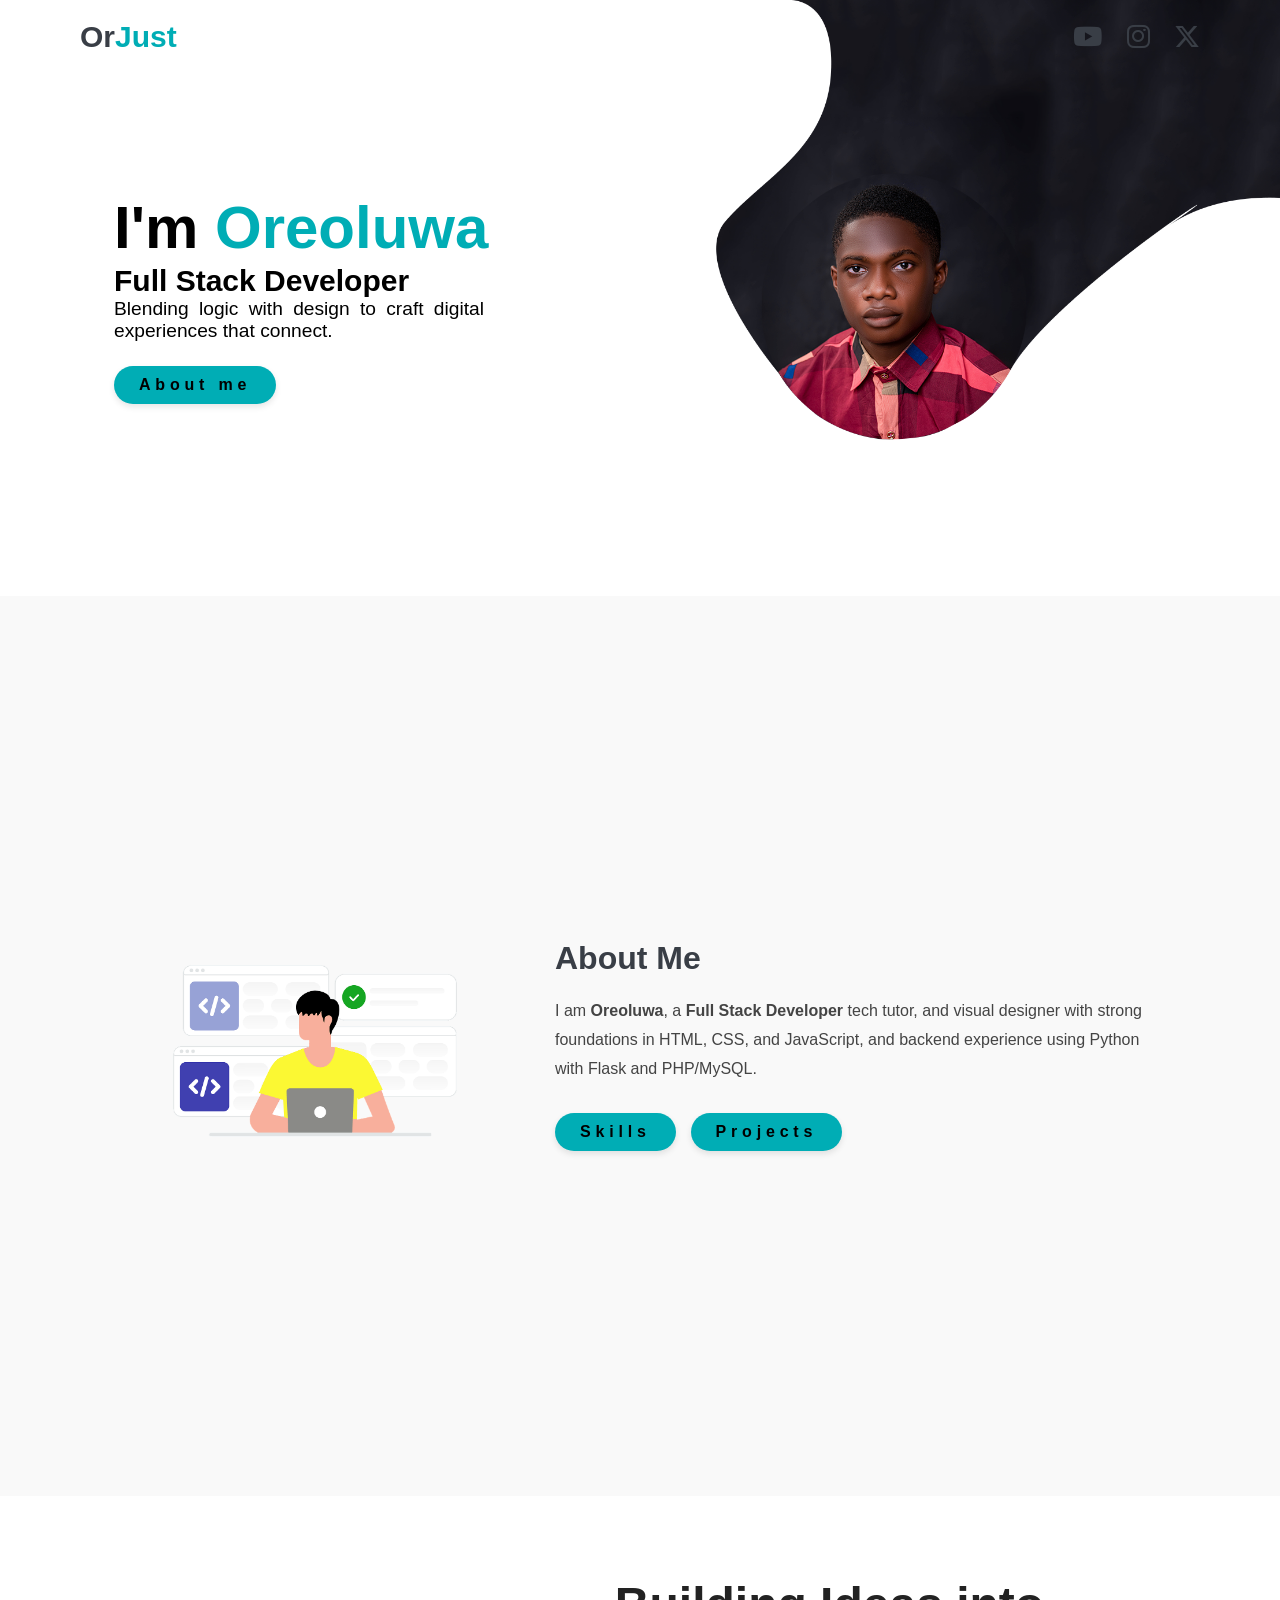
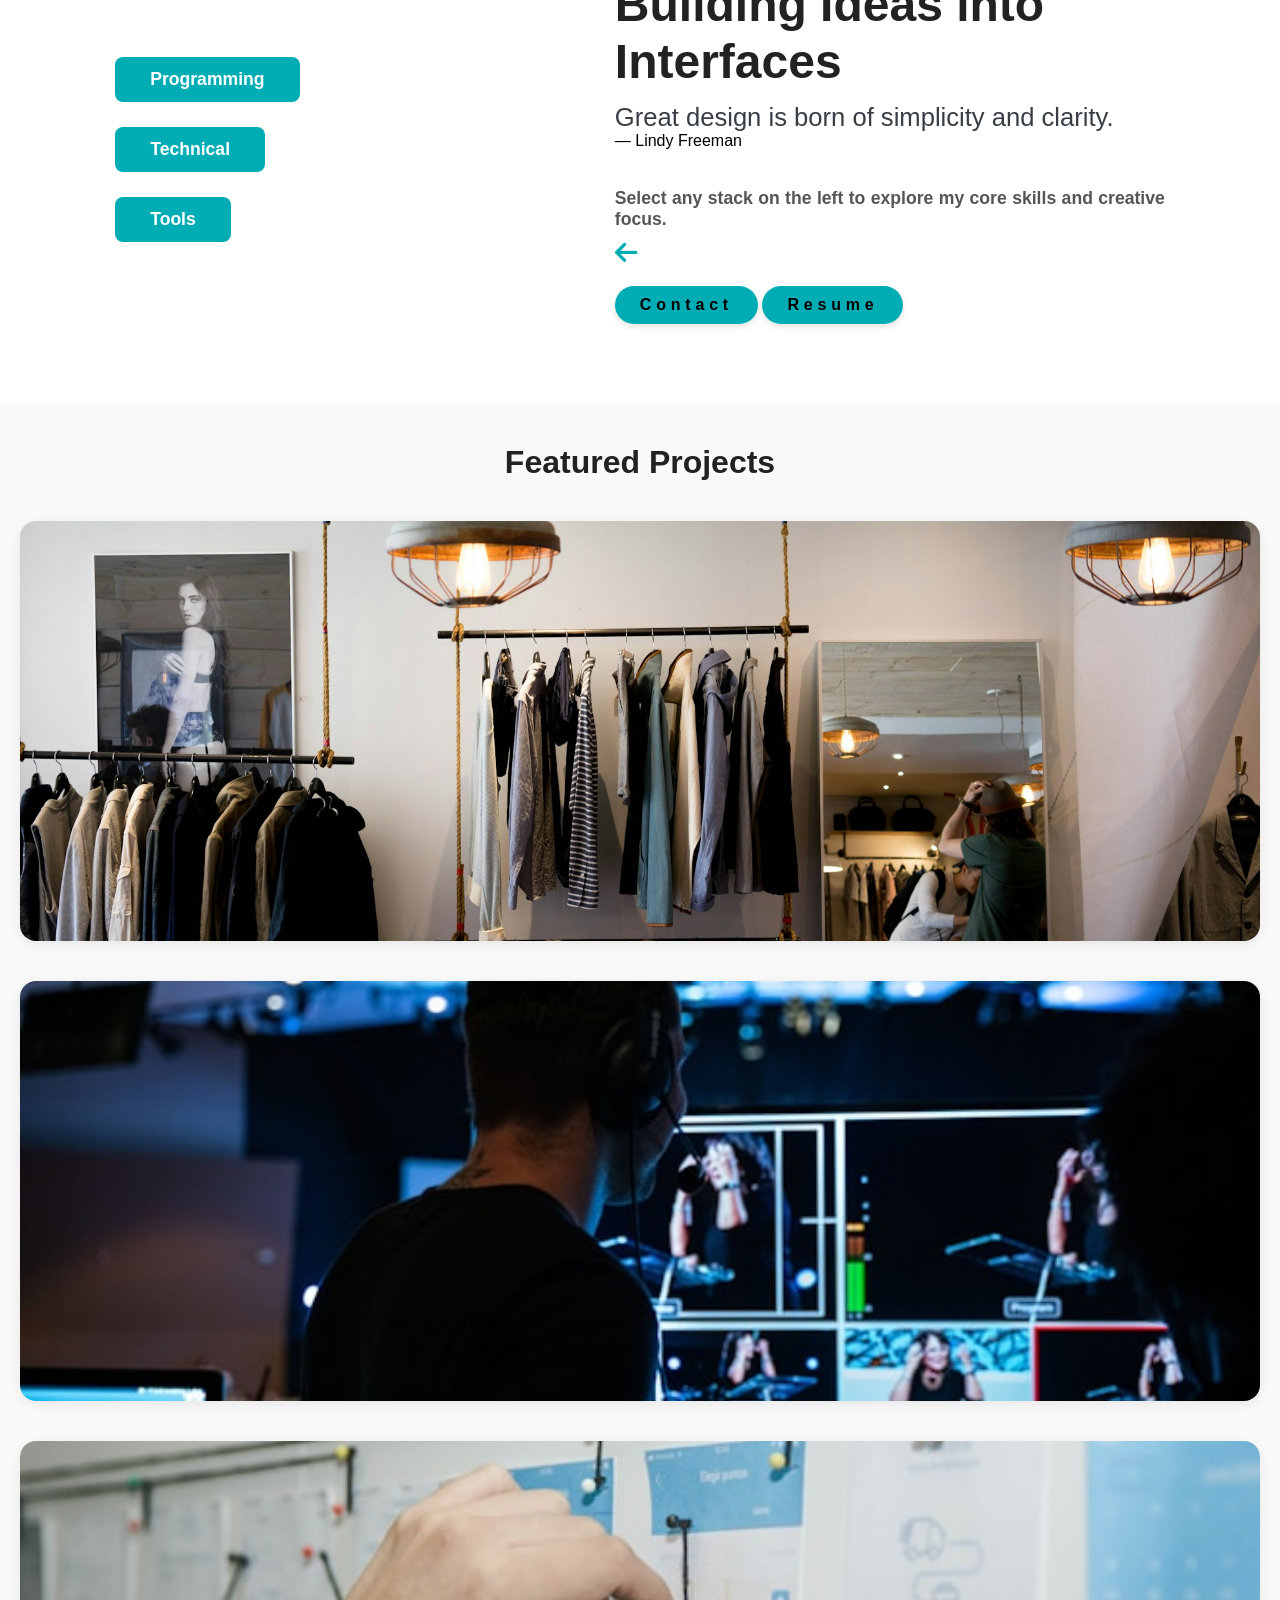
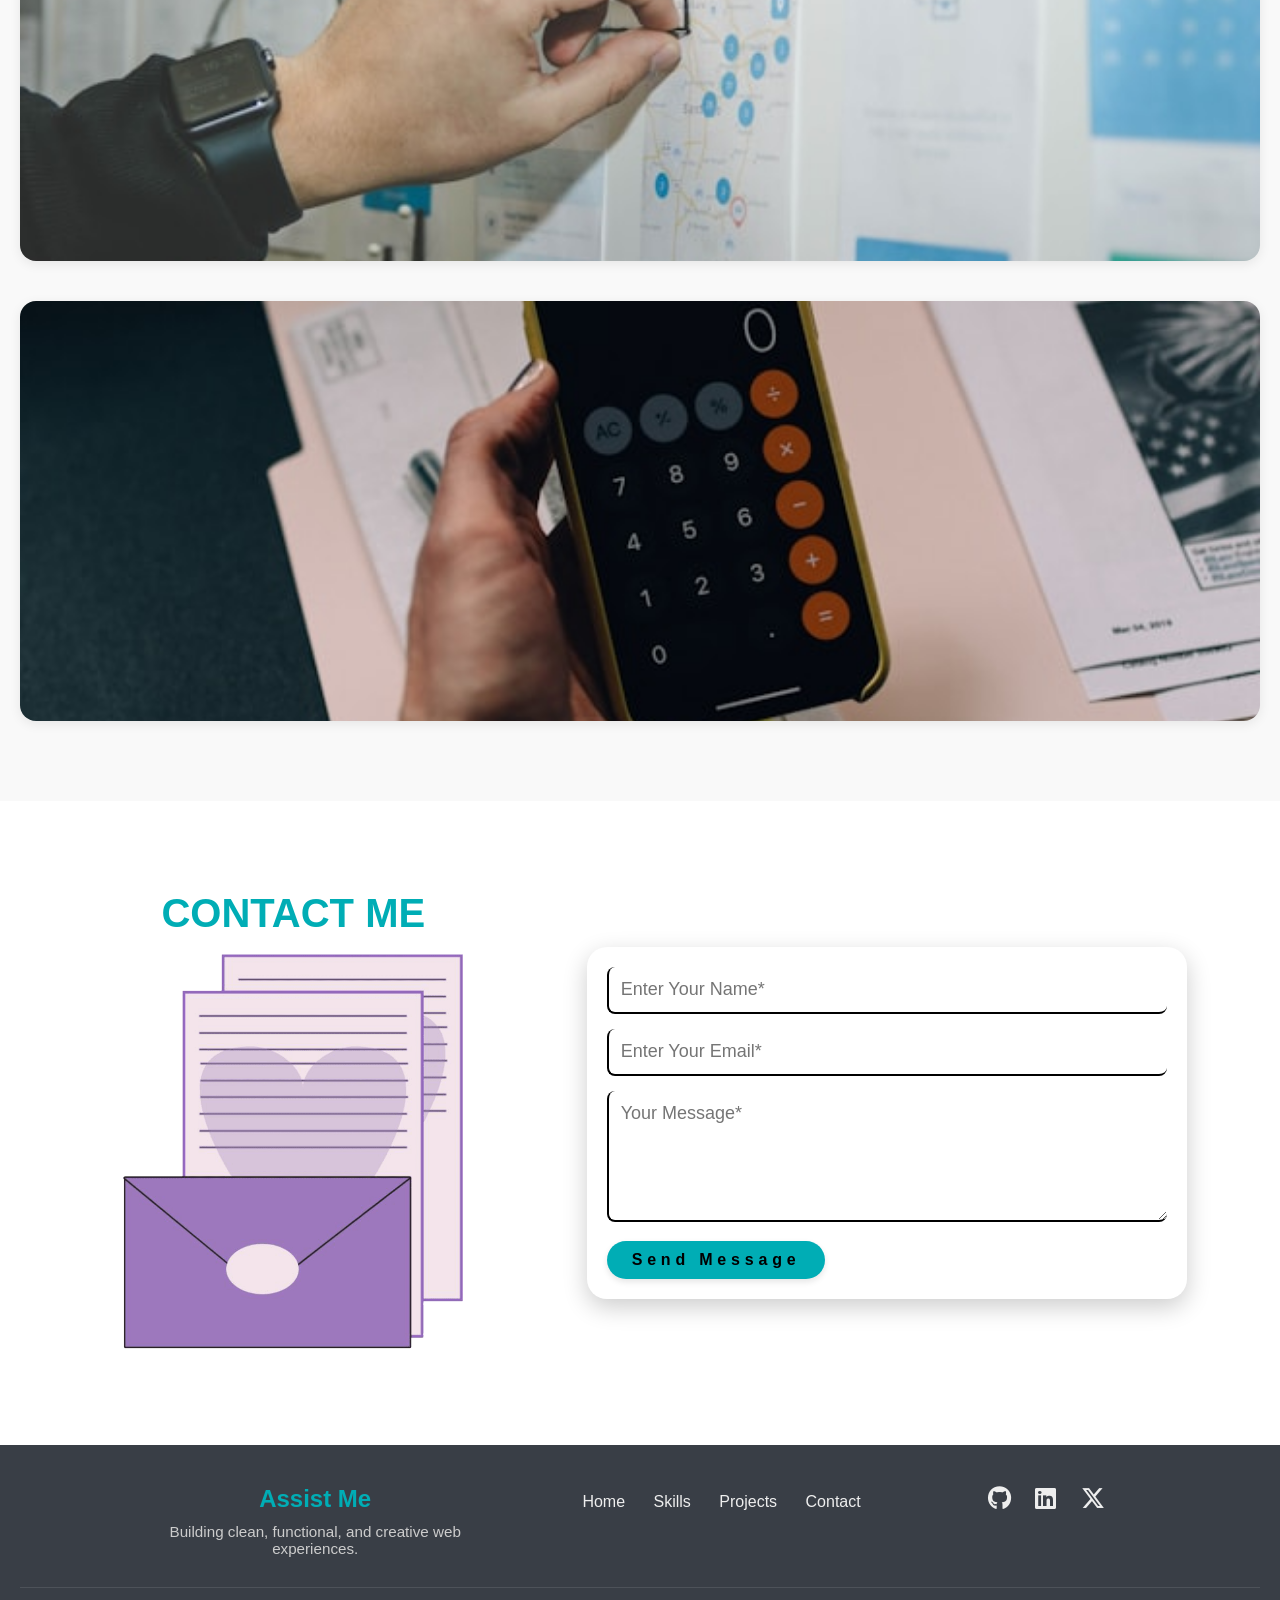
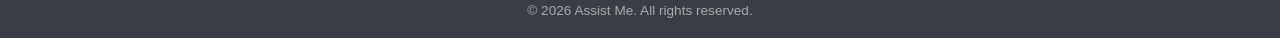
<file: index.html>
<!doctype html>
<html lang="en">
  <head>
    <meta charset="UTF-8" />
    <meta name="viewport" content="width=device-width, initial-scale=1.0" />
    <title>Portfolio</title>
    <link
      rel="stylesheet"
      href="https://cdnjs.cloudflare.com/ajax/libs/font-awesome/6.5.0/css/all.min.css"
    />
    <link rel="stylesheet" href="portfo.css" />
  </head>
  <body>
    <header>
      <!-- Logo and icons overlay -->
      <a href="#" class="logo">Or<span>Just</span></a>
      <div class="social-icon">
        <a href="#"><i class="fab fa-youtube"></i></a>
        <a href="#"><i class="fab fa-instagram"></i></a>
        <a href="#"><i class="fab fa-x-twitter"></i></a>
      </div>
    </header>

    <!--  -->
    <section class="home" id="home">
      <div class="home-content">
        <h1>I'm <span>Oreoluwa</span></h1>
        <h2>Full Stack Developer</h2>
        <p>
          Blending logic with design to craft digital experiences that connect.
        </p>
        <a href="#about" class="btn">About me</a>
      </div>

      <div class="home-img">
        <img src="images/picture-work.png" alt="Profile Picture" />
      </div>
    </section>

    <section class="about" id="about">
      <div class="about-img">
        <img src="images/about-img.png" alt="About Me Image" />
      </div>

      <div class="about-content">
        <h2>About Me</h2>
        <p>
          I am <b>Oreoluwa</b>, a <b>Full Stack Developer</b> tech tutor, and
          visual designer with strong foundations in HTML, CSS, and JavaScript,
          and backend experience using Python with Flask and PHP/MySQL.
        </p>
        <div class="about-btns">
          <a href="#skills" class="btn" target="_blank">Skills</a>
          <a href="#projects" class="btn">Projects</a>
        </div>
      </div>
    </section>

    <section class="Skills" id="skills">
      <div class="tower-stack">
        <div class="Skill-block">
          <button class="stack-btn">Programming</button>
          <div class="skill-card1">
            <h3>Programming Skills</h3>
            <ul>
              <li><i class="fa-brands fa-html5"></i> HTML</li>
              <li><i class="fa-brands fa-css3-alt"></i> CSS</li>
              <li><i class="fa-brands fa-js"></i> JavaScript</li>
              <li><i class="fa-solid fa-code"></i> Responsive Design</li>
            </ul>
          </div>
        </div>

        <div class="Skill-block">
          <button class="stack-btn">Technical</button>
          <div class="skill-card">
            <h3>Technical Skills</h3>
            <ul>
              <li><i class="fa-solid fa-comments"></i> Communication</li>
              <li><i class="fa-solid fa-lightbulb"></i> Problem Solving</li>
              <li><i class="fa-solid fa-user-check"></i> Responsibility</li>
              <li><i class="fa-solid fa-handshake"></i> Collaboration</li>
            </ul>
          </div>
        </div>

        <div class="Skill-block">
          <button class="stack-btn">Tools</button>
          <div class="skill-card3">
            <h3>Tools</h3>
            <ul>
              <li><i class="fa-brands fa-visual-studio-code"></i> VS Code</li>
              <li><i class="fa-brands fa-github"></i> GitHub</li>
              <li><i class="fa-brands fa-figma"></i> Figma</li>
              <li><i class="fa-brands fa-adobe"></i> Adobe Creative Cloud</li>
            </ul>
          </div>
        </div>
      </div>

      <div class="side-content">
        <h1>Building Ideas into Interfaces</h1>
        <h2>Great design is born of simplicity and clarity.</h2>
        <p>— Lindy Freeman</p>
        <br />
        <h3>
          Select any stack on the left to explore my core skills and creative
          focus.
        </h3>
        <i class="fa-solid fa-arrow-left"></i>

        <div class="Me-btns">
          <a href="#contact" class="btn">Contact</a>
          <a href="Assets/RESUME_CV.pdf" class="btn" target="_blank" download
            >Resume</a
          >
        </div>
      </div>
    </section>

    <section class="projects" id="projects">
      <h1 id="project-section">Featured Projects</h1>
      <div class="project-gBox">
        <div class="gBox1">
          <img src="images/Fashion.jpg" alt="Fashion Collection" />
          <div class="overlay">
            <h1>Fashion E-commerce PWA</h1>
            <h3>
              A sleek and responsive Progressive Web App designed for a modern
              fashion store. It provides offline shopping support, personalized
              product browsing, and a seamless checkout flow.
            </h3>

            <h3>Technical Implementation</h3>
            <ul type="disc">
              <li>
                <b>Figma:</b> UI/UX design for a minimal yet elegant layout
              </li>
              <li>
                <b>Visual Studio Code:</b> Core development and testing
                environment
              </li>
              <li>
                <b>React:</b> Built dynamic product components and routing
              </li>
              <li><b>Netlify:</b> Deployed for fast, mobile-first delivery</li>
            </ul>

            <p id="PerText">Performance Metrics</p>
            <div class="performance">
              <div class="Figures">
                <h1>90</h1>
                <span>Speed</span>
              </div>
              <div class="Figures">
                <h1>98</h1>
                <span>Accessibility</span>
              </div>
              <div class="Figures">
                <h1>95</h1>
                <span>Reliability</span>
              </div>
            </div>
            <div class="project-btns">
              <a href="#" class="btn">Live Demo</a>
              <a
                href="https://github.com/odusanoreoluwa-eng/PROJECT.git"
                target="_blank"
                class="btn"
                >View Code</a
              >
            </div>
          </div>
        </div>
        <!-- Fake News Detection -->
        <div class="gBox1">
          <img src="images/Fake-News.jpg" alt="Fake News Detection" />
          <div class="overlay">
            <h1>Fake News Detection</h1>
            <h3>
              A machine learning–powered web application that detects and flags
              fake news using logistic regression and NLP techniques for
              reliable online information.
            </h3>

            <h3>Technical Implementation</h3>
            <ul type="disc">
              <li>
                <b>Python & Scikit-learn:</b> Trained models on labeled datasets
              </li>
              <li><b>Flask:</b> Integrated backend and model API</li>
              <li>
                <b>HTML, CSS, JS:</b> Built an interactive and responsive UI
              </li>
              <li><b>GitHub Pages:</b> Hosted for quick accessibility</li>
            </ul>

            <p id="PerText">Performance Metrics</p>
            <div class="performance">
              <div class="Figures">
                <h1>94</h1>
                <span>Accuracy</span>
              </div>
              <div class="Figures">
                <h1>97</h1>
                <span>Precision</span>
              </div>
              <div class="Figures">
                <h1>96</h1>
                <span>Recall</span>
              </div>
            </div>
            <div class="project-btns">
              <a href="#" class="btn">Live Demo</a>
              <a
                href="https://github.com/odusanoreoluwa-eng/FakeNewsdetection.git"
                class="btn"
                target="_blank"
                >View Code</a
              >
            </div>
          </div>
        </div>

        <!-- E- Learning platform -->
        <div class="gBox1">
          <img src="images/To-DO.jpg" alt="To-Do List App" />
          <div class="overlay">
            <h1>E-Learning platform</h1>
            <h3>
              The concept behind the platform is to create a system where users
              can explore available courses and navigate learning materials in
              an organized way.
            </h3>

            <h3>Technical Implementation</h3>
            <ul type="disc">
              <li><b>HTML, CSS, JavaScript:</b> Built responsive front-end</li>
              <li>
                <b>LocalStorage API:</b> Stored and retrieved tasks locally
              </li>
              <li>
                <b>Responsive Design:</b> Optimized layout for mobile and
                desktop
              </li>
              <li>
                <b>Vanilla JS:</b> Lightweight with no external frameworks
              </li>
            </ul>

            <p id="PerText">Performance Metrics</p>
            <div class="performance">
              <div class="Figures">
                <h1>99</h1>
                <span>Efficiency</span>
              </div>
              <div class="Figures">
                <h1>95</h1>
                <span>Accessibility</span>
              </div>
              <div class="Figures">
                <h1>98</h1>
                <span>Responsiveness</span>
              </div>
            </div>
            <div class="project-btns">
              <a href="#" class="btn">Live Demo</a>
              <a
                href="https://github.com/odusanoreoluwa-eng/LittleLogic.git"
                class="btn"
                target="_blank"
                >View Code</a
              >
            </div>
          </div>
        </div>

        <!-- Calculator App -->
        <div class="gBox1">
          <img src="images/Calculate.jpg" alt="Calculator App" />
          <div class="overlay">
            <h1>Calculator App</h1>
            <h3>
              A lightweight, responsive calculator app with real-time
              computation, keyboard support, and an elegant minimal interface.
            </h3>

            <h3>Technical Implementation</h3>
            <ul type="disc">
              <li><b>HTML, CSS, JavaScript:</b> Core structure and logic</li>
              <li><b>Flexbox/Grid:</b> Layout management for responsiveness</li>
              <li>
                <b>JavaScript Functions:</b> Handled input parsing and
                computation
              </li>
              <li>
                <b>Deployed:</b> Optimized for mobile usability and quick load
              </li>
            </ul>

            <p id="PerText">Performance Metrics</p>
            <div class="performance">
              <div class="Figures">
                <h1>100</h1>
                <span>Speed</span>
              </div>
              <div class="Figures">
                <h1>97</h1>
                <span>Accessibility</span>
              </div>
              <div class="Figures">
                <h1>99</h1>
                <span>Accuracy</span>
              </div>
            </div>
            <div class="project-btns">
              <a href="#" class="btn">Live Demo</a>
              <a
                href="https://github.com/odusanoreoluwa-eng/Calaulator-project.git"
                class="btn"
                target="_blank"
                >View Code</a
              >
            </div>
          </div>
        </div>
      </div>
    </section>
    <section class="Contact" id="contact">
      <div class="side-Guide">
        <div class="guide-info">
          <h1>CONTACT ME</h1>
          <img src="images/—Pngtree—envelope.png" alt="Envelope Icon" />
        </div>

        <div class="Form">
          <!-- Replace the action URL with your Formspree endpoint -->
          <form action="https://formspree.io/f/mbdanqzz" method="POST">
            <div class="form-element">
              <label for="name"></label>
              <input
                type="text"
                name="name"
                id="name"
                placeholder="Enter Your Name*"
                required
              />
            </div>
            <div class="form-element">
              <label for="email"></label>
              <input
                type="email"
                name="email"
                id="email"
                placeholder="Enter Your Email*"
                required
              />
            </div>
            <div class="form-element-mes">
              <label for="message"></label>
              <textarea
                name="message"
                id="message"
                placeholder="Your Message*"
                rows="5"
                required
              ></textarea>
            </div>

            <button type="submit" class="btn">Send Message</button>
          </form>
        </div>
      </div>
    </section>

    <footer class="footer">
      <div class="footer-container">
        <div class="footer-left">
          <h2>Assist Me</h2>
          <p>Building clean, functional, and creative web experiences.</p>
        </div>

        <div class="footer-links">
          <a href="#home">Home</a>
          <a href="#skills">Skills</a>
          <a href="#projects">Projects</a>
          <a href="#contact">Contact</a>
        </div>

        <div class="footer-socials">
          <a href="#" target="_blank"><i class="fa-brands fa-github"></i></a>
          <a href="#" target="_blank"><i class="fa-brands fa-linkedin"></i></a>
          <a href="#" target="_blank"><i class="fa-brands fa-x-twitter"></i></a>
        </div>
      </div>

      <div class="footer-bottom">
        <p>&copy; <span id="year"></span> Assist Me. All rights reserved.</p>
      </div>
    </footer>

    <script>
      // Auto-update year
      document.getElementById("year").textContent = new Date().getFullYear();
    </script>
  </body>
</html>
</file>
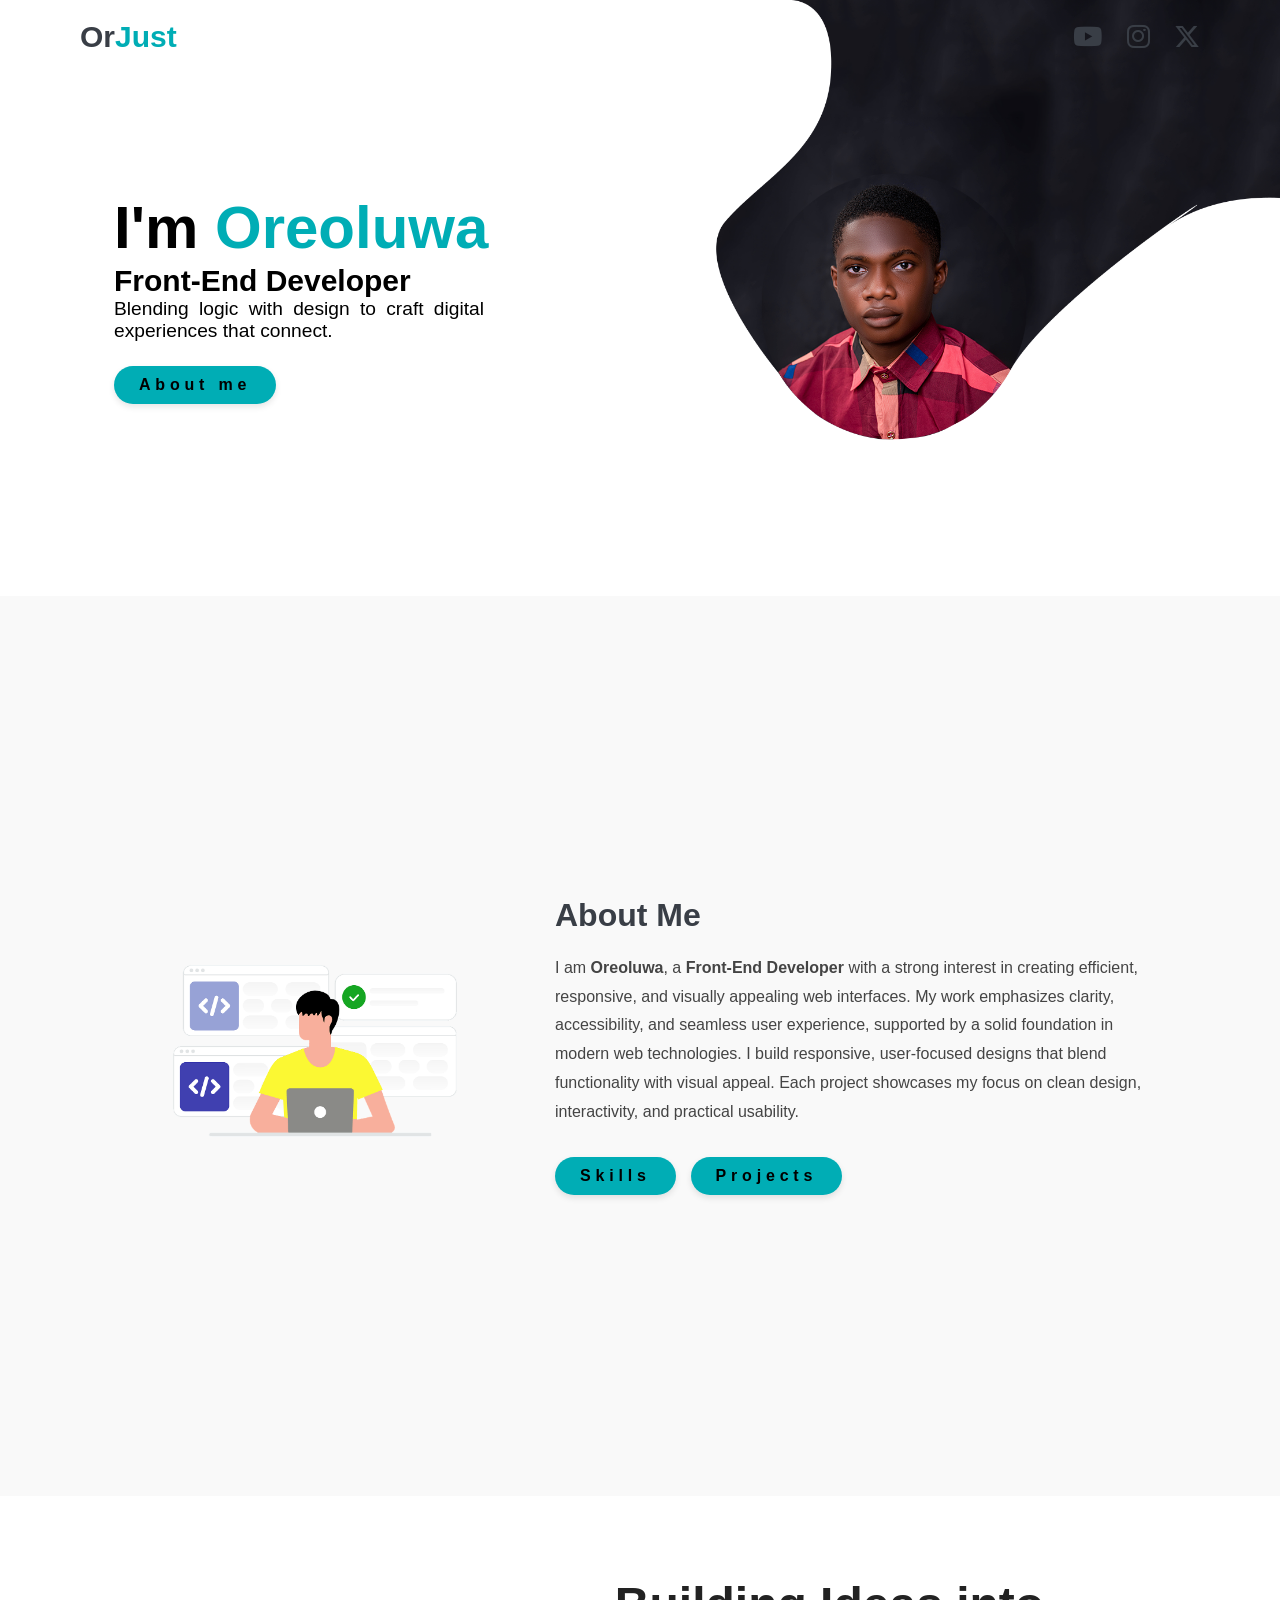
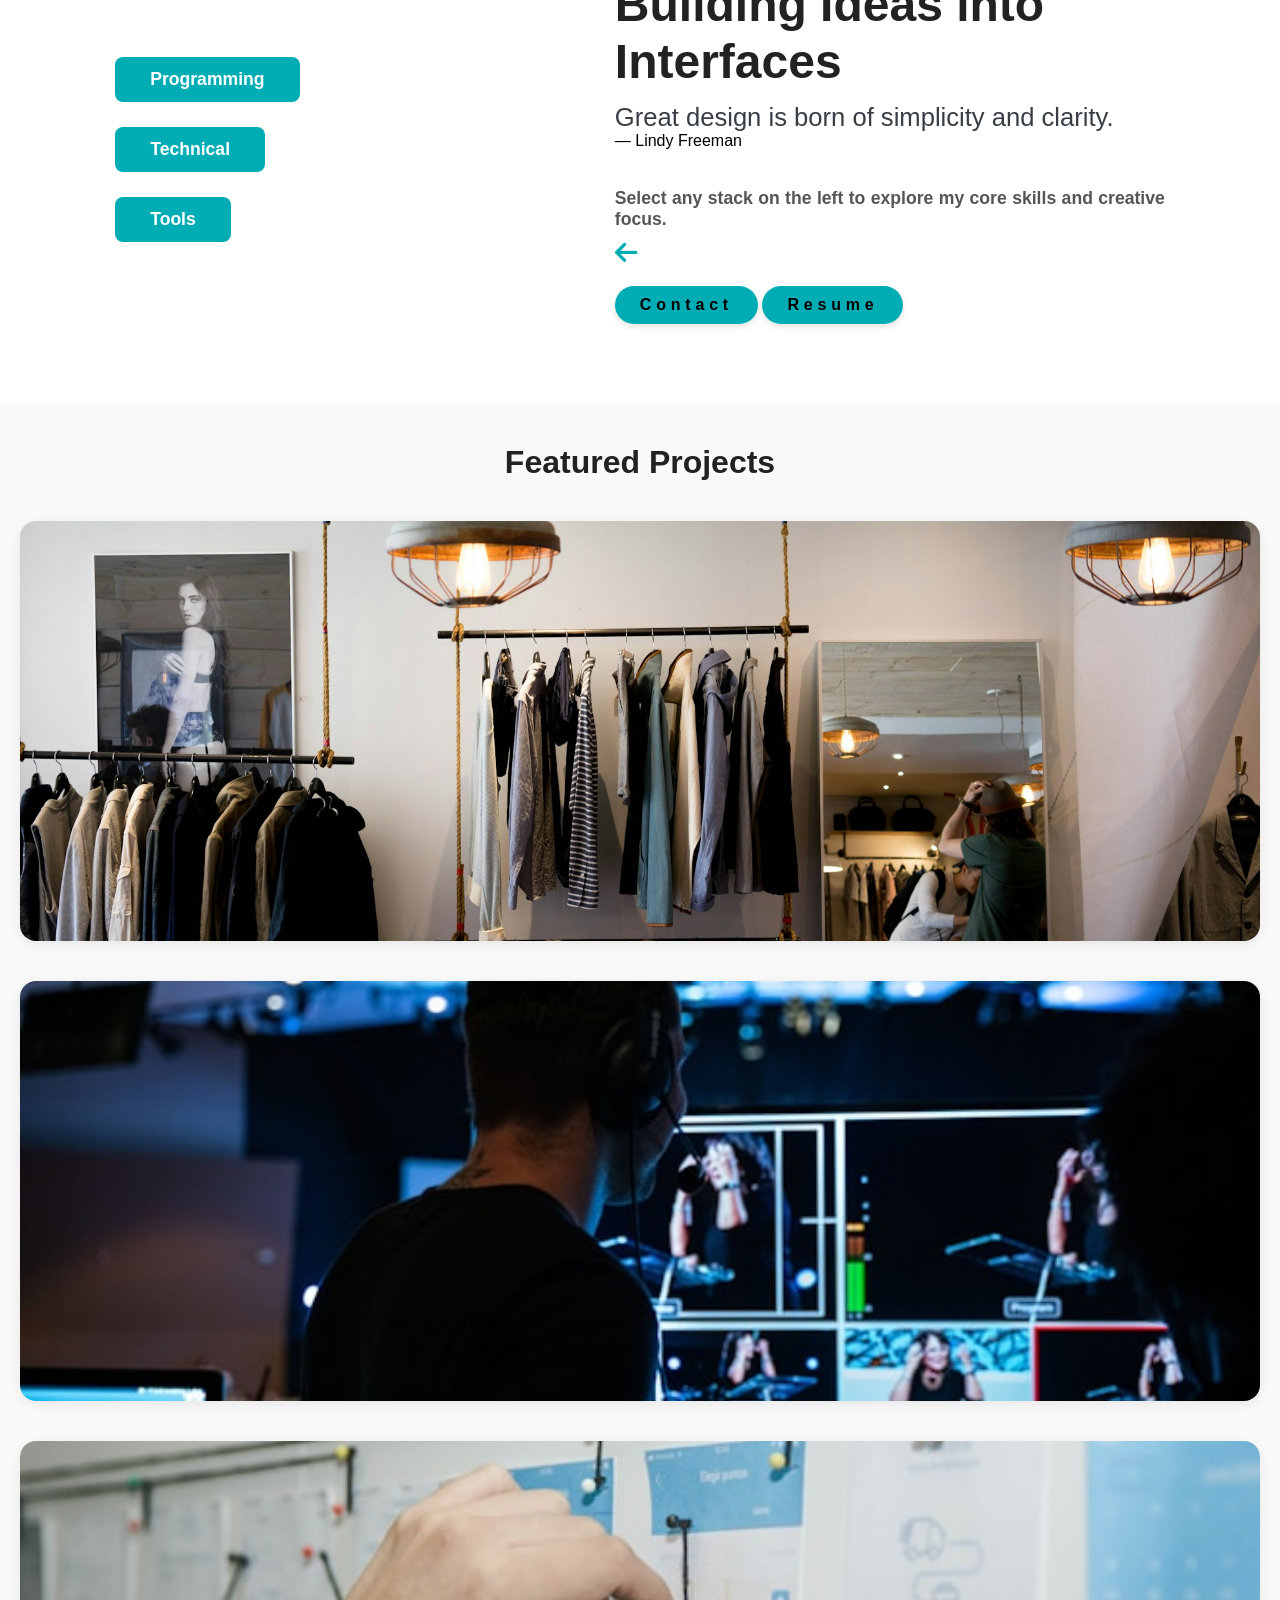
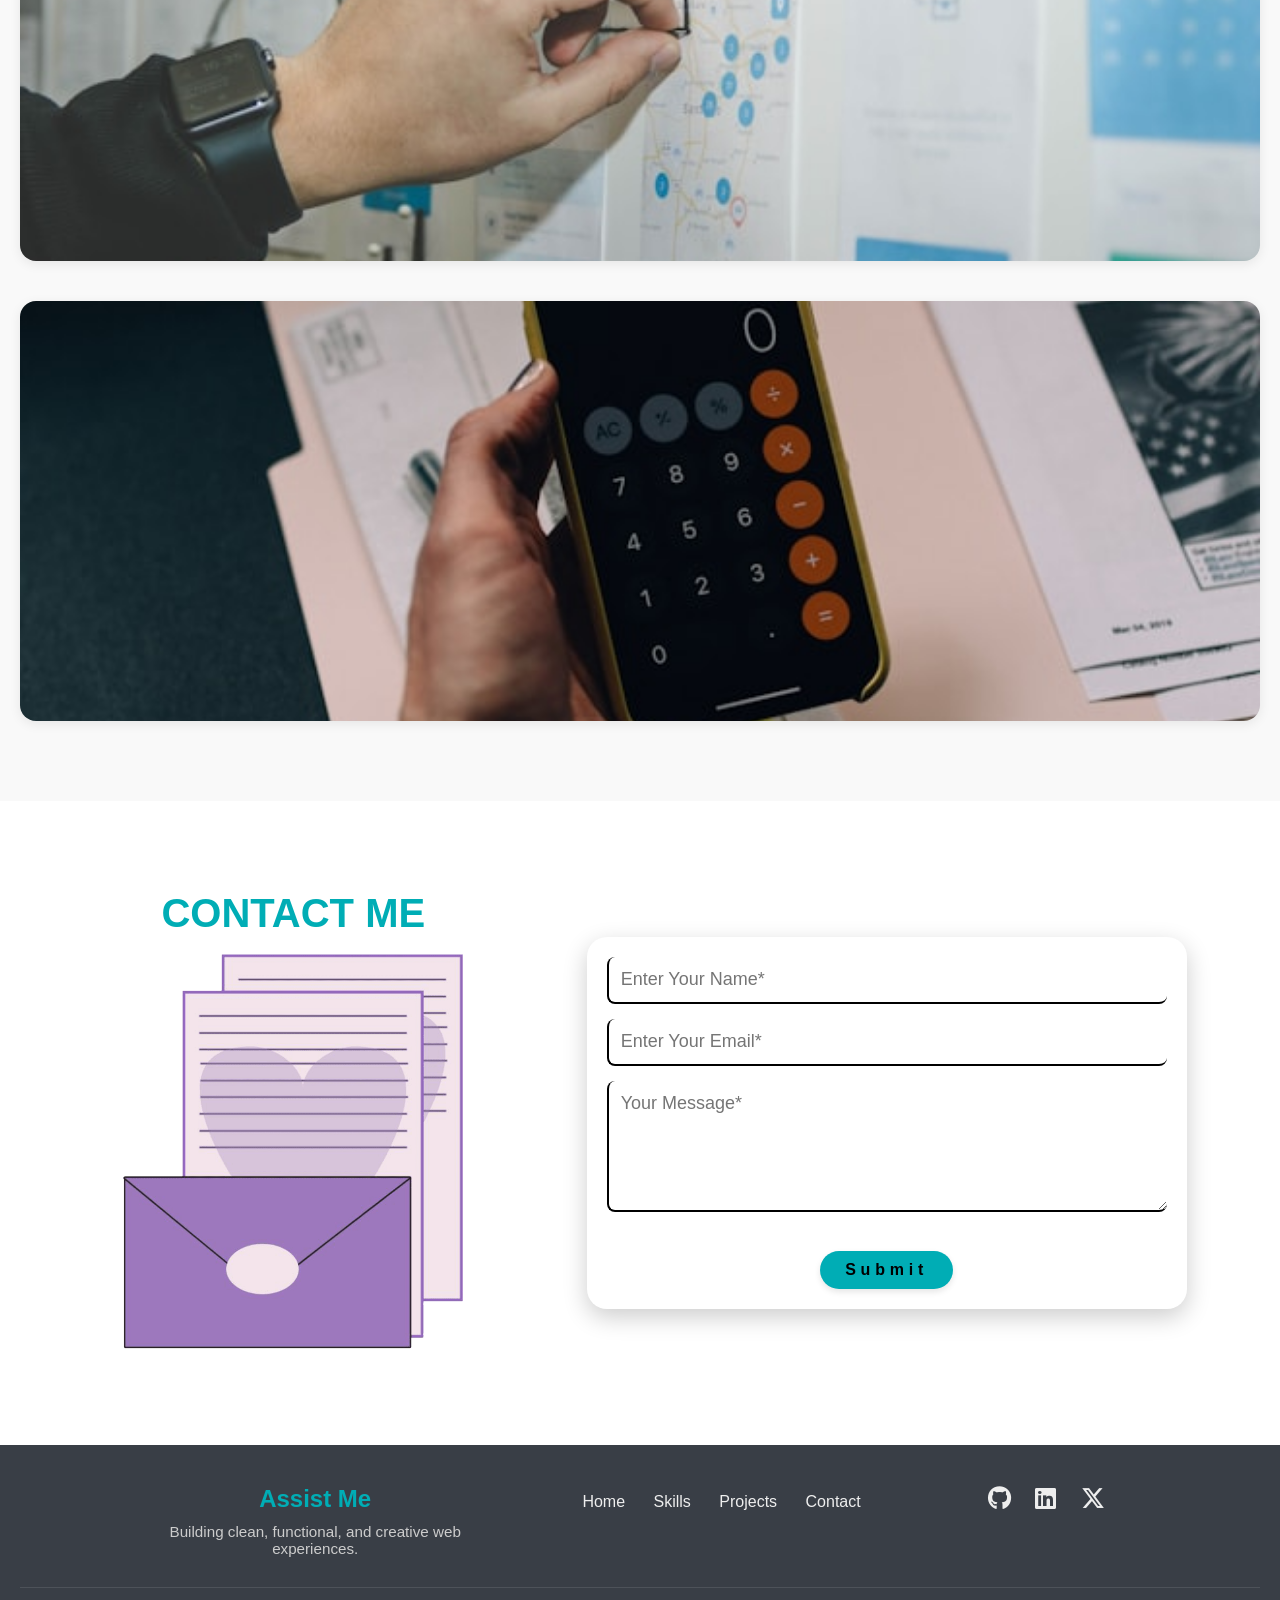
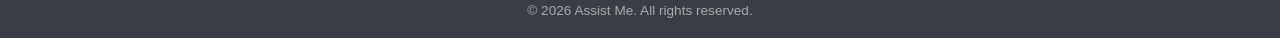
<file: MPortfo.html>
<!doctype html>
<html lang="en">
  <head>
    <meta charset="UTF-8" />
    <meta name="viewport" content="width=device-width, initial-scale=1.0" />
    <title>Portfolio</title>
    <link
      rel="stylesheet"
      href="https://cdnjs.cloudflare.com/ajax/libs/font-awesome/6.5.0/css/all.min.css"
    />
    <link rel="stylesheet" href="portfo.css" />
  </head>
  <body>
    <header>
      <!-- Logo and icons overlay -->
      <a href="#" class="logo">Or<span>Just</span></a>
      <div class="social-icon">
        <a href="#"><i class="fab fa-youtube"></i></a>
        <a href="#"><i class="fab fa-instagram"></i></a>
        <a href="#"><i class="fab fa-x-twitter"></i></a>
      </div>
    </header>

    <!--  -->
    <section class="home" id="home">
      <div class="home-content">
        <h1>I'm <span>Oreoluwa</span></h1>
        <h2>Front-End Developer</h2>
        <p>
          Blending logic with design to craft digital experiences that connect.
        </p>
        <a href="#about" class="btn">About me</a>
      </div>

      <div class="home-img">
        <img src="images/picture-work.png" alt="Profile Picture" />
      </div>
    </section>

    <section class="about" id="about">
      <div class="about-img">
        <img src="images/about-img.png" alt="About Me Image" />
      </div>

      <div class="about-content">
        <h2>About Me</h2>
        <p>
          I am <b>Oreoluwa</b>, a <b>Front-End Developer</b> with a strong
          interest in creating efficient, responsive, and visually appealing web
          interfaces. My work emphasizes clarity, accessibility, and seamless
          user experience, supported by a solid foundation in modern web
          technologies. I build responsive, user-focused designs that blend
          functionality with visual appeal. Each project showcases my focus on
          clean design, interactivity, and practical usability.
        </p>
        <div class="about-btns">
          <a href="#skills" class="btn" target="_blank">Skills</a>
          <a href="#projects" class="btn">Projects</a>
        </div>
      </div>
    </section>

    <section class="Skills" id="skills">
      <div class="tower-stack">
        <div class="Skill-block">
          <button class="stack-btn">Programming</button>
          <div class="skill-card1">
            <h3>Programming Skills</h3>
            <ul>
              <li><i class="fa-brands fa-html5"></i> HTML</li>
              <li><i class="fa-brands fa-css3-alt"></i> CSS</li>
              <li><i class="fa-brands fa-js"></i> JavaScript</li>
              <li><i class="fa-solid fa-code"></i> Responsive Design</li>
            </ul>
          </div>
        </div>

        <div class="Skill-block">
          <button class="stack-btn">Technical</button>
          <div class="skill-card">
            <h3>Technical Skills</h3>
            <ul>
              <li><i class="fa-solid fa-comments"></i> Communication</li>
              <li><i class="fa-solid fa-lightbulb"></i> Problem Solving</li>
              <li><i class="fa-solid fa-user-check"></i> Responsibility</li>
              <li><i class="fa-solid fa-handshake"></i> Collaboration</li>
            </ul>
          </div>
        </div>

        <div class="Skill-block">
          <button class="stack-btn">Tools</button>
          <div class="skill-card3">
            <h3>Tools</h3>
            <ul>
              <li><i class="fa-brands fa-visual-studio-code"></i> VS Code</li>
              <li><i class="fa-brands fa-github"></i> GitHub</li>
              <li><i class="fa-brands fa-figma"></i> Figma</li>
              <li><i class="fa-brands fa-adobe"></i> Adobe Creative Cloud</li>
            </ul>
          </div>
        </div>
      </div>

      <div class="side-content">
        <h1>Building Ideas into Interfaces</h1>
        <h2>Great design is born of simplicity and clarity.</h2>
        <p>— Lindy Freeman</p>
        <br />
        <h3>
          Select any stack on the left to explore my core skills and creative
          focus.
        </h3>
        <i class="fa-solid fa-arrow-left"></i>

        <div class="Me-btns">
          <a href="#contact" class="btn">Contact</a>
          <a href="Assets/RESUME_CV.pdf" class="btn" target="_blank" download
            >Resume</a
          >
        </div>
      </div>
    </section>

    <section class="projects" id="projects">
      <h1 id="project-section">Featured Projects</h1>
      <div class="project-gBox">
        <div class="gBox1">
          <img src="images/Fashion.jpg" alt="Fashion Collection" />
          <div class="overlay">
            <h1>Fashion E-commerce PWA</h1>
            <h3>
              A sleek and responsive Progressive Web App designed for a modern
              fashion store. It provides offline shopping support, personalized
              product browsing, and a seamless checkout flow.
            </h3>

            <h3>Technical Implementation</h3>
            <ul type="disc">
              <li>
                <b>Figma:</b> UI/UX design for a minimal yet elegant layout
              </li>
              <li>
                <b>Visual Studio Code:</b> Core development and testing
                environment
              </li>
              <li>
                <b>React:</b> Built dynamic product components and routing
              </li>
              <li><b>Netlify:</b> Deployed for fast, mobile-first delivery</li>
            </ul>

            <p id="PerText">Performance Metrics</p>
            <div class="performance">
              <div class="Figures">
                <h1>90</h1>
                <span>Speed</span>
              </div>
              <div class="Figures">
                <h1>98</h1>
                <span>Accessibility</span>
              </div>
              <div class="Figures">
                <h1>95</h1>
                <span>Reliability</span>
              </div>
            </div>
            <div class="project-btns">
              <a href="#" class="btn">Live Demo</a>
              <a href="#" class="btn" target="_blank">View Code</a>
            </div>
          </div>
        </div>
        <!-- Fake News Detection -->
        <div class="gBox1">
          <img src="images/Fake-News.jpg" alt="Fake News Detection" />
          <div class="overlay">
            <h1>Fake News Detection</h1>
            <h3>
              A machine learning–powered web application that detects and flags
              fake news using logistic regression and NLP techniques for
              reliable online information.
            </h3>

            <h3>Technical Implementation</h3>
            <ul type="disc">
              <li>
                <b>Python & Scikit-learn:</b> Trained models on labeled datasets
              </li>
              <li><b>Flask:</b> Integrated backend and model API</li>
              <li>
                <b>HTML, CSS, JS:</b> Built an interactive and responsive UI
              </li>
              <li><b>GitHub Pages:</b> Hosted for quick accessibility</li>
            </ul>

            <p id="PerText">Performance Metrics</p>
            <div class="performance">
              <div class="Figures">
                <h1>94</h1>
                <span>Accuracy</span>
              </div>
              <div class="Figures">
                <h1>97</h1>
                <span>Precision</span>
              </div>
              <div class="Figures">
                <h1>96</h1>
                <span>Recall</span>
              </div>
            </div>
            <div class="project-btns">
              <a href="#" class="btn">Live Demo</a>
              <a href="#" class="btn" target="_blank">View Code</a>
            </div>
          </div>
        </div>

        <!-- To-Do List App -->
        <div class="gBox1">
          <img src="images/To-DO.jpg" alt="To-Do List App" />
          <div class="overlay">
            <h1>To-Do List App</h1>
            <h3>
              A simple and intuitive to-do manager that allows users to organize
              daily tasks with smooth UI transitions and local storage for data
              persistence.
            </h3>

            <h3>Technical Implementation</h3>
            <ul type="disc">
              <li><b>HTML, CSS, JavaScript:</b> Built responsive front-end</li>
              <li>
                <b>LocalStorage API:</b> Stored and retrieved tasks locally
              </li>
              <li>
                <b>Responsive Design:</b> Optimized layout for mobile and
                desktop
              </li>
              <li>
                <b>Vanilla JS:</b> Lightweight with no external frameworks
              </li>
            </ul>

            <p id="PerText">Performance Metrics</p>
            <div class="performance">
              <div class="Figures">
                <h1>99</h1>
                <span>Efficiency</span>
              </div>
              <div class="Figures">
                <h1>95</h1>
                <span>Accessibility</span>
              </div>
              <div class="Figures">
                <h1>98</h1>
                <span>Responsiveness</span>
              </div>
            </div>
            <div class="project-btns">
              <a href="#" class="btn">Live Demo</a>
              <a href="#" class="btn" target="_blank">View Code</a>
            </div>
          </div>
        </div>

        <!-- Calculator App -->
        <div class="gBox1">
          <img src="images/Calculate.jpg" alt="Calculator App" />
          <div class="overlay">
            <h1>Calculator App</h1>
            <h3>
              A lightweight, responsive calculator app with real-time
              computation, keyboard support, and an elegant minimal interface.
            </h3>

            <h3>Technical Implementation</h3>
            <ul type="disc">
              <li><b>HTML, CSS, JavaScript:</b> Core structure and logic</li>
              <li><b>Flexbox/Grid:</b> Layout management for responsiveness</li>
              <li>
                <b>JavaScript Functions:</b> Handled input parsing and
                computation
              </li>
              <li>
                <b>Deployed:</b> Optimized for mobile usability and quick load
              </li>
            </ul>

            <p id="PerText">Performance Metrics</p>
            <div class="performance">
              <div class="Figures">
                <h1>100</h1>
                <span>Speed</span>
              </div>
              <div class="Figures">
                <h1>97</h1>
                <span>Accessibility</span>
              </div>
              <div class="Figures">
                <h1>99</h1>
                <span>Accuracy</span>
              </div>
            </div>
            <div class="project-btns">
              <a href="#" class="btn">Live Demo</a>
              <a href="#" class="btn" target="_blank">View Code</a>
            </div>
          </div>
        </div>
      </div>
    </section>
    <section class="Contact" id="contact">
      <div class="side-Guide">
        <div class="guide-info">
          <h1>CONTACT ME</h1>
          <img src="images/—Pngtree—envelope.png" alt="" />
        </div>

        <div class="Form">
          <form action="">
            <div class="form-element">
              <label for="senderName"></label>
              <input
                type="text"
                name="senderName"
                id="senderName"
                placeholder="Enter Your Name*"
              />
            </div>
            <div class="form-element">
              <label for="senderEmail"></label>
              <input
                type="email"
                name="senderEmail"
                id="senderEmail"
                placeholder="Enter Your Email*"
              />
            </div>
            <div class="form-element-mes">
              <label for="senderMessage"></label>
              <textarea
                name="senderMessage"
                id="senderMessage"
                placeholder="Your Message*"
                rows="5"
              ></textarea>
            </div>

            <input type="submit" name="button" class="btn" />
          </form>
        </div>
      </div>
    </section>

    <footer class="footer">
      <div class="footer-container">
        <div class="footer-left">
          <h2>Assist Me</h2>
          <p>Building clean, functional, and creative web experiences.</p>
        </div>

        <div class="footer-links">
          <a href="#home">Home</a>
          <a href="#skills">Skills</a>
          <a href="#projects">Projects</a>
          <a href="#contact">Contact</a>
        </div>

        <div class="footer-socials">
          <a href="#" target="_blank"><i class="fa-brands fa-github"></i></a>
          <a href="#" target="_blank"><i class="fa-brands fa-linkedin"></i></a>
          <a href="#" target="_blank"><i class="fa-brands fa-x-twitter"></i></a>
        </div>
      </div>

      <div class="footer-bottom">
        <p>&copy; <span id="year"></span> Assist Me. All rights reserved.</p>
      </div>
    </footer>

    <script>
      // Auto-update year
      document.getElementById("year").textContent = new Date().getFullYear();
    </script>
  </body>
</html>
</file>
<file: portfo.css>
* {
  margin: 0;
  padding: 0;
  box-sizing: border-box;
  text-decoration: none;
  font-family: "Poppins", sans-serif;
  outline: none;
  border: none;
}

body {
  width: 100%;
  /* height: 100vh; */
  /* overflow-x: hidden; */
  background-color: #ffffff;
  color: black;
}

/*The main header(logo and icons)*/
header {
  position: absolute;
  top: 20px;
  left: 0;
  width: 100%;
  padding: 0 80px;
  background-color: transparent;
  display: flex;
  justify-content: space-between;
  align-items: center;
  z-index: 10;
}

.logo {
  font-size: 30px;
  color: #393E46;
  font-weight: 800;
  cursor: pointer;
  transition: 0.5s ease;
}
.logo span {
  color: #00ADB5;
}
.logo:hover {
  transform: scale(1.1);
}

.social-icon a {
  color: #393E46;
  font-size: 26px;
  margin-left: 20px;
  transition: 0.3s;
}
.social-icon a:hover {
  color: #00ADB5;
}


/* HOME SECTION  */
.home {
  display: flex;
  /* justify-content: center;  */
  align-items: center;
  /* position: relative; needed for overlap control */
}

.home-content {
  position: relative;
  left: 50px;
  /* flex: 1 1 40%; */
  min-width: 280px;
  z-index: 2;
  padding: 0 5%;
  margin-right: -50px;
  transition: all 0.3s ease;
  white-space: normal; /* allow text wrapping normally */
  /* overflow-wrap: break-word; *//* prevents awkward wrapping */
}

/* Prevent line breaks for headings while allowing resizing */
.home-content h1,
.home-content h2 {
  white-space: nowrap; /* keep the heading on one line */
}

.home-content h1 {
  font-size: clamp(2rem, 5vw, 3.75rem);
  font-weight: 700;
  line-height: 1.2;
}
.home-content h1 span {
    color: #00ADB5
}
.home-content h2 {
  font-size: clamp(1.25rem, 2.5vw, 1.875rem);
  font-weight: 600;
}

.home-content p {
  font-size: clamp(0.9rem, 1.5vw, 1.2rem);
  margin-bottom: 1.5rem;
  width: 100%; /* take available width */
  max-width: none; /* remove earlier limit */
  text-align: justify;
}



.btn {
  display: inline-block;
  padding: 10px 25px;
  background-color: #00ADB5;
  border-radius: 40px;
  font-size: 16px;
  color: black;
  letter-spacing: 0.3rem;
  font-weight: 600;
  transition: 0.3s ease;
  cursor: pointer;
  box-shadow: 0 3px 6px rgba(0,0,0,0.1);
}
.btn:hover {
  transform: translateY(-3px);
  background-color: #393E46;
  color: white;
  box-shadow: 0 0 5px #393E46;
}

/* ===== IMAGE ===== */

.home-img img {
  width: 65vw; /*fills more space*/
  /* max-width: 750px; */
  height: auto;
  object-fit: contain;
  transform: translateX(30px); /* nudge image slightly over text */
}

/* ABOUT SECTION  */
.about {
  display: flex;
  justify-content: center;
  align-items: center;
  gap: 50px;
  padding: 100px 9%;
  background-color: #f9f9f9;
  min-height: 100vh;
}

.about-img img {
  width: 380px;
  height: auto;
  border-radius: 20px;
  object-fit: cover;
}

.about-content {
  max-width: 600px;
}

.about-content h2 {
  font-size: 32px;
  color: #393E46;
  margin-bottom: 20px;
}

.about-content p {
  font-size: 16px;
  color: #444;
  line-height: 1.8;
  margin-bottom: 30px;
}

.about-btns {
  display: flex;
  gap: 15px;
  margin-top: 20px
}

/* SECTION */
.Skills {
  display: flex;
  justify-content: space-between;
  align-items: center;
  padding: 80px 9%;
  background: #ffffff;
  position: relative;
  overflow: visible;
}

/* STACK BUTTON COLUMN */
.tower-stack {
  display: flex;
  flex-direction: column;
  gap: 25px;
  position: relative;
  z-index: 10;
}

.Skill-block {
  position: relative;
  display: flex;
  
  cursor: pointer;
}

/* STACK BUTTONS */
.stack-btn {
  background: #00ADB5;
  color: #fff;
  border: none;
  padding: 12px 35px;
  font-size: 1.1rem;
  font-weight: 600;
  border-radius: 8px;
  transition: all 0.3s ease;
  cursor: pointer;
}

.stack-btn:hover {
  background: #007F84;
  transform: scale(1.05);
}

/* --- INDIVIDUAL SKILL CARDS --- */
.skill-card1 { 
 position: absolute; 
 left: clamp(180px, 30vw, 450px); 
 top: 1px;
 transform: translateY(-60%) translateX(0px); 
 width: 0; 
 overflow: hidden; 
 background: #ffffff; 
 border-radius: 12px; 
 box-shadow: 0 5px 15px rgba(0,0,0,0.2); 
 opacity: 0; 
 transition: all 0.45s ease; 
 z-index: 20; /* ensures it overlaps side-content */
}
  .Skill-block:hover .skill-card1 {
    width: 650px; /* extend across left side of side-content */ 
    height: 400px; 
    padding: 25px 35px; 
    opacity: 1; 
    transform: translateY(-30%) translateX(0%);
  }
  .skill-card { 
    position: absolute; 
    left: clamp(180px, 30vw, 450px); /* small gap from tower-stack */
    top: 1px;
    transform: translateY(-60%) translateX(0px);  
    width: 0; 
    overflow: hidden; 
    background: #ffffff; 
    border-radius: 12px; 
    box-shadow: 0 5px 15px rgba(0,0,0,0.2); 
    opacity: 0; 
    transition: all 0.45s ease; 
    z-index: 20; /* ensures it overlaps side-content */ 
  } 
    .Skill-block:hover .skill-card { 
      width: 650px; /* extend across left side of side-content */ 
      height: 400px; 
      padding: 25px 35px; 
      opacity: 1; 
      transform: translateY(-45%) translateX(0%);
    }
  .skill-card3 { 
    position: absolute; 
    left: clamp(180px, 30vw, 450px); 
    top: 1px; 
    transform: translateY(-50%) translateX(0); 
    width: 0; overflow: hidden; 
    background: #ffffff; 
    border-radius: 12px; 
    box-shadow: 0 5px 15px rgba(0,0,0,0.2); 
    opacity: 0; 
    transition: all 0.45s ease; 
    z-index: 20; 
  } 
  .Skill-block:hover .skill-card3 { 
    width: 650px; 
    height: 400px; 
    padding: 25px 35px; 
    opacity: 1; 
    transform: translateY(-60%) translateX(0); 
  }

/* CARD TEXT STYLING */
.skill-card1 h3,
.skill-card h3,
.skill-card3 h3 {
  color: #00ADB5;
  margin-bottom: 18px;
  font-size: 1.8rem;
  font-weight: 700;
  text-transform: uppercase;
}

.skill-card1 ul,
.skill-card ul,
.skill-card3 ul {
  list-style-type: disc;
  list-style-position: inside;
  padding-left: 25px;
  margin: 0;
}

.skill-card1 ul li,
.skill-card ul li,
.skill-card3 ul li {
  font-size: 1.1rem;
  color: #393E46;
  font-weight: 500;
  line-height: 1.6;
  padding: 8px 0;
}

/* SIDE TEXT SECTION */
.side-content {
  flex: 1;
  max-width: 550px;
  margin-left: 60px; /* tighter gap between content and cards */
  z-index: 1;
  opacity: 1;
  transition: opacity 0.4s ease;
}

.side-content h1 {
  font-size: clamp(2rem, 5vw, 3rem);
  font-weight: 700;
  color: #222;
  line-height: 1.2;
}

.side-content h2 {
  font-size: clamp(1.2rem, 2vw, 1.6rem);
  font-weight: 500;
  color: #393E46;
  margin-top: 12px;
}

.side-content h3 {
  font-size: 1.1rem;
  color: #555;
  margin-top: 20px;
  text-align: justify;
}

.side-content i {
  color: #00ADB5;
  font-size: 1.6rem;
  margin-top: 10px;
  display: inline-block;
}

.Me-btns {
  margin-top: 20px;
}

/* correct approach — select via section relationship */
.Skills .tower-stack:hover .stack-btn:hover,
.Skills .tower-stack:hover + .side-content {
  opacity: 0;
  pointer-events: none;
}

.projects {
  background-color: var(--bg-light, #f9f9f9);
  position: relative;
  padding: 40px 0;
}

#project-section {
  text-align: center;
  font-size: 2rem;
  color: var(--text-dark, #222);
  margin-bottom: 20px;
}

/* Card Container */
.project-gBox {
  margin: 0 20px;
  display: block;
  gap: 15px;
  position: relative;
}

/* Single Project Box */
.gBox1 {
  position: relative;
  border-radius: 16px;
  overflow: hidden; /* keeps overlay inside */
  height: 420px;
  margin: 40px 0;
  box-shadow: 0 3px 12px rgba(0, 0, 0, 0.08);
  transition: transform 0.3s ease, box-shadow 0.3s ease;
}

.gBox1:hover {
  transform: translateY(-8px);
  box-shadow: 0 6px 18px rgba(0, 0, 0, 0.1);
}

.gBox1 img {
  width: 100%;
  height: 100%;
  object-fit: cover;
  display: block;
  
}


.overlay {
  position: absolute;
  inset: 0;
  background: rgba(0, 0, 0, 0.75);
  color: #F5F5F5;
  opacity: 0;
  padding: 40px 25px;
  display: flex;
  flex-direction: column;
  justify-content: center;
  transition: opacity 0.4s ease;
  box-sizing: border-box;
  
}

.gBox1:hover .overlay {
  opacity: 1;
}

.overlay-content {
  display: flex;
  flex-direction: column;
}

.overlay h1 {
  font-size: clamp(1.2rem, 2vw + 0.8rem, 2rem);
  font-weight: 600;
  color: #00ADB5;
  margin-bottom: 10px;
}

.overlay h3 {
  font-size: clamp(0.9rem, 1.2vw + 0.5rem, 1rem);
  font-weight: 400;
  font-weight: 400;
  color: #EAEAEA;
  line-height: 1.5;
  margin-bottom: 10px;
}

.overlay ul {
  margin-left: 20px;
  text-align: left;
  margin-bottom: 15px;
}

.overlay ul li {
  font-size: clamp(0.85rem, 1vw + 0.3rem, 0.95rem);
  margin-bottom: 5px;
  color: #EDEDED;
}

/* Performance Section */
#PerText {
  font-size: clamp(1rem, 1.5vw + 0.3rem, 1.2rem);
  font-weight: 600;
  color: #00ADB5;
  margin: 8px 0;
}

.performance {
  display: grid;
  grid-template-columns: repeat(auto-fit, minmax(80px, 1fr));
  gap: 10px;
  max-width: 400px;
}


.Figures {
  background: rgba(255, 255, 255, 0.1);
  border-radius: 8px;
  padding: 10px;
  text-align: center;
}


.Figures h1 {
  font-size: clamp(1.2rem, 2vw + 0.5rem, 1.8rem);
  color: #FFD369;
  margin-bottom: 4px;
  font-weight: 600;
}


.Figures span {
  font-size: clamp(0.7rem, 1vw + 0.3rem, 0.9rem);
  color: #F5F5F5;
}



.project-btns {
  position: absolute;
  bottom: 20px;
  right: 25px;
  display: flex;
  gap: 15px;
  flex-wrap: wrap;
}

.side-Guide{
  display: flex;
  justify-content: space-evenly;
  align-items: center;
  flex-wrap: wrap;
  padding: 40px 0;
}
.guide-info{
  display: block;
  text-align: center;
  margin: 50px 0;
}

.guide-info h1{
  color: #00ADB5;
  font-size: clamp(1.5rem, 2vw + 1rem, 2.5rem);
  margin-bottom: 15px;
}
.guide-info img{
  width: clamp(250px, 40vw, 400px);
  height: auto;
  object-fit: contain;
}

.Form{
  display: flex;
  justify-content: center;
  align-items: center;
  width: 600px;
  height: fit-content;
  margin: 50px 0;
  background: #FFFFFF;
  padding: 20px;
  border-radius: 20px;
  box-shadow: 0 8px 25px rgba(0, 0, 0, 0.2);

}

.Form form {
  width: 100%;
}

.Form input[type="text"],
.Form input[type="email"],
.Form textarea {
  width: 100%;
  padding: 12px;
  border-left: 2px solid black;
  border-bottom: 2px solid black;
  border-radius: 8px;
  outline: none;
  font-size: large;
  margin-bottom: 15px;
  transition: border 0.2s;
  box-sizing: border-box;
}
.Form input:focus, 
.Form textarea:focus{
  border: 1px solid #00ADB5;
  box-shadow: 0 0 5px rgba(191, 169, 127, 0.4);
}


.Form input[type="submit"] {
  display: block;
  margin: 20px auto 0;
  padding: 10px 25px;
  border: none;
}

.footer {
  background-color: #393E46;
  color: #EEEEEE;
  text-align: center;
  padding: 40px 20px 20px;
  font-family: 'Poppins', sans-serif;
}

.footer-container {
  display: flex;
  justify-content: space-evenly;
  align-items: flex-start;
  flex-wrap: wrap;
  gap: 30px;
  max-width: 1100px;
  margin: 0 auto;
}

.footer-left h2 {
  color: #00ADB5;
  margin-bottom: 10px;
}

.footer-left p {
  max-width: 300px;
  font-size: 0.95rem;
  color: #ccc;
}

.footer-links a {
  display: inline-block;
  color: #EEEEEE;
  text-decoration: none;
  margin: 8px 12px;
  transition: color 0.3s ease;
}

.footer-links a:hover {
  color: #00ADB5;
}

.footer-socials a {
  color: #EEEEEE;
  font-size: 1.5rem;
  margin: 0 10px;
  transition: color 0.3s ease;
}

.footer-socials a:hover {
  color: #00ADB5;
}

.footer-bottom {
  margin-top: 30px;
  border-top: 1px solid rgba(255, 255, 255, 0.1);
  padding-top: 15px;
  font-size: 0.85rem;
  color: #aaa;
}


@media (max-width: 768px) {
  .home {
    flex-direction: column-reverse;
    justify-content: flex-start;
    align-items: center;
    /* padding: 0; */
  }

  
  .home-img {
    position: relative;
    width: 100%;
  }

  .home-img img {
    width: 100%;
    height: auto;
    display: block;
  }

  
  header {
    position: absolute;
    top: 0;
    left: 0;
    padding: 15px 20px;
    width: 100%;
    display: flex;
    justify-content: space-between;
    align-items: center;
    background: transparent;
    z-index: 10;
  }

  .social-icon a {
    color: #ffffff;
    text-shadow: 0 0 5px rgba(0,0,0,0.5);
    font-size: 28px;
  }

  .logo {
    color: #ffffff;
    text-shadow: 0 0 5px rgba(0,0,0,0.6);
  }

  
  .home-content {
    text-align: center;
    padding: 20px 10px;
    margin-right: 30px;
  }

  .home-content h1 {
    font-size: 36px;
  }

  .home-content h2 {
    font-size: 20px;
  }

  .home-content p {
    font-size: 15px;
    text-align: center;
  }

  .btn {
    font-size: 14px;
    padding: 10px 20px;
  }
  .about {
    flex-direction: column;
    text-align: center;
    padding: 60px 5%;
  }

  .about-img img {
    width: 90%;
    max-width: 400px;
  }

  .about-content h2 {
    font-size: 26px;
  }

  .about-content p {
    font-size: 15px;
  }

  .about-btns {
    justify-content: center;
  }

  
  .Skills {
    flex-direction: column;
    align-items: stretch;
    padding: 40px 6%;
    gap: 20px;
  }


  .side-content {
    order: 1;
    margin-left: 0;
    max-width: 100%;
    padding-top: 8px;
    text-align: center;
  }

  .tower-stack {
    order: 2;
    width: 100%;
    gap: 12px;
  }

  .stack-btn {
    width: 100%;
    padding: 14px 18px;
    font-size: 1rem;
    border-radius: 10px;
    text-align: center;
  }

  
  .skill-card1,
  .skill-card,
  .skill-card3 {
    position: static;
    width: 100%;
    height: auto;
    padding: 16px 18px;
    border-radius: 10px;
    box-shadow: 0 6px 20px rgba(0, 0, 0, 0.06);
    display: none;
    background: #fff;
    margin-top: 8px;
    transition: all 0.4s ease;
  }

  /* Show only one card when its parent is active */
  .Skill-block:hover .skill-card1,
  .Skill-block:hover .skill-card,
  .Skill-block:hover .skill-card3,
  .Skill-block:focus-within .skill-card1,
  .Skill-block:focus-within .skill-card,
  .Skill-block:focus-within .skill-card3 {
    display: block;
  }

  /* Collapse others when one is open */
  .tower-stack:hover .Skill-block:not(:hover) .skill-card1,
  .tower-stack:hover .Skill-block:not(:hover) .skill-card,
  .tower-stack:hover .Skill-block:not(:hover) .skill-card3 {
    display: none;
  }


  .tower-stack:hover ~ .side-content { opacity: 1; pointer-events: auto; }
  .Skills .tower-stack:hover .stack-btn:hover,
  .Skills .tower-stack:hover + .side-content {
    opacity: 0.15;
    pointer-events: none;
  }

 .gBox1 {
    height: 350px;
  }

  .overlay {
    padding: 25px 15px;
    justify-content: flex-start;
    overflow-y: auto;
  }

  .overlay h1 {
    font-size: 1.4rem;
  }

  .overlay h3 {
    font-size: 0.9rem;
  }
 
  .Figures h1 {
    font-size: 1.3rem;
  }

  .project-btns {
    bottom: 15px;
    right: 15px;
    gap: 10px;
  }

  .project-btns .btn {
    padding: 8px 14px;
    font-size: 0.85rem;
  }
}

@media (max-width: 480px) {
  .gBox1 {
    height: 320px;
  }

  .overlay {
    padding: 20px;
  }

  .project-btns {
    flex-direction: column;
    align-items: flex-end;
    gap: 8px;
    right: 10px;
    bottom: 10px;
  }

  .project-btns .btn {
    width: fit-content;
  }

    .side-Guide {
    flex-direction: column; /* stacks image + form */
    gap: 30px;
  }

  .Form {
    width: 80%;
  }
    .footer-container {
    flex-direction: column;
    text-align: center;
  }

  .footer-left p {
    margin: 0 auto;
  }
}
</file>
